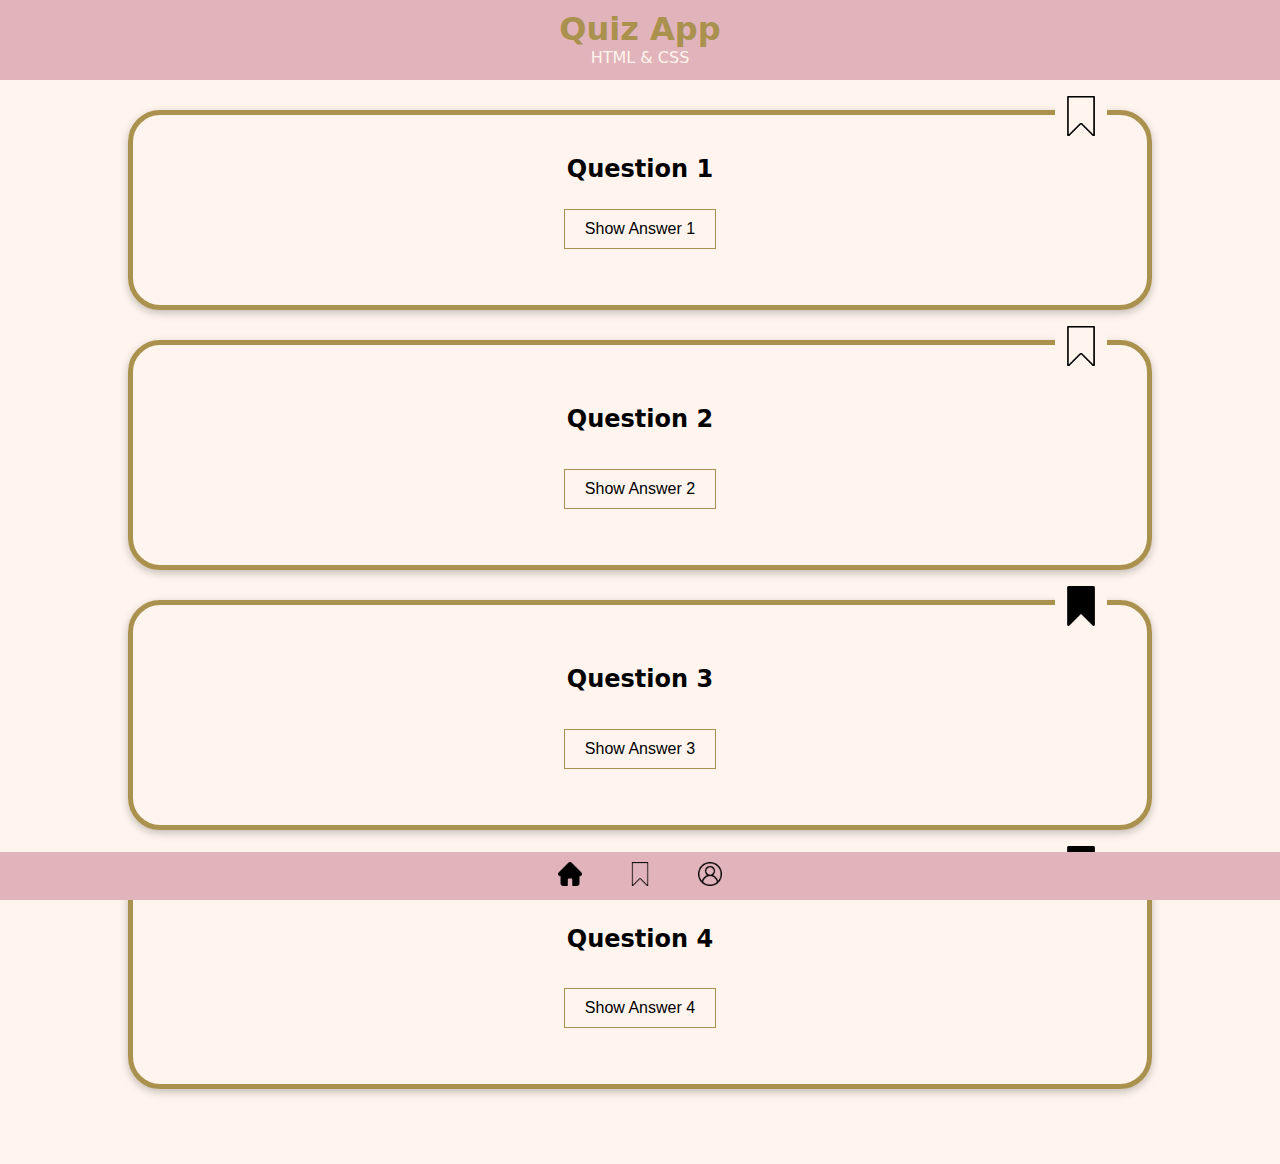
<file: index.html>
<!DOCTYPE html>
<html lang="en">
  <head>
    <meta charset="utf-8" />
    <meta
      name="viewport"
      content="width=device-width, initial-scale=1, shrink-to-fit=no"
    />
    <title>Quiz App</title>
    <link rel="icon" href="files/question.png" type="image/png">
    <link rel="stylesheet" href="styles.css">
  </head>


  <body>

    <header class="header">
      <h1 class="header__heading"> Quiz App</h1>
      <span class="header__text">HTML & CSS</span>
    </header>


    <main>
      <section class="card" id="top">
        <h2 class="card__question">Question 1</h2>
        <button class="card__bookmark">
            <img class="card__bookmark__size" src="files/bookmark_transparent.png" alt="Bookmark">
        </button>
        <p class="card__answer">
          <button>
            Show Answer 1
          </button>
        </p>
      </section>

      <section class="card">
        <h2 class="card__heading">Question 2</h2>
        <button class="card__bookmark">
            <img class="card__bookmark__size" src="files/bookmark_transparent.png" alt="Bookmark">
        </button>
        <p class="card__answer">
          <button>
            Show Answer 2
          </button>
      </section>

      <section class="card">
        <h2 class="card__heading">Question 3</h2>
        <button class="card__bookmark">
            <img class="card__bookmark__size" src="files/bookmark_filled.png" alt="Bookmark">
        </button>
        <p class="card__answer">
          <button>
            Show Answer 3
          </button>
      </section>

      <section class="card">
        <h2 class="card__heading">Question 4</h2>
        <button class="card__bookmark">
            <img class="card__bookmark__size" src="files/bookmark_filled.png" alt="Bookmark">
        </button>
        <p class="card__answer">
          <button>
            Show Answer 4
          </button>
      </section>
     
    </main>

    <footer class="footer">
      <a href="index.html" class="footer__icon" >
        <img src="files/home_filled.png" alt="home">
      </a>
      <a href="bookmarks.html" class="footer__icon">
        <img src="files/bookmark_transparent.png" alt="bookmarked">
      </a>
      <a href="profile.html" class="footer__icon">
        <img src="files/profile.png" alt="profile">
      </a>
    
    </footer>
  </body>
</html>
</file>
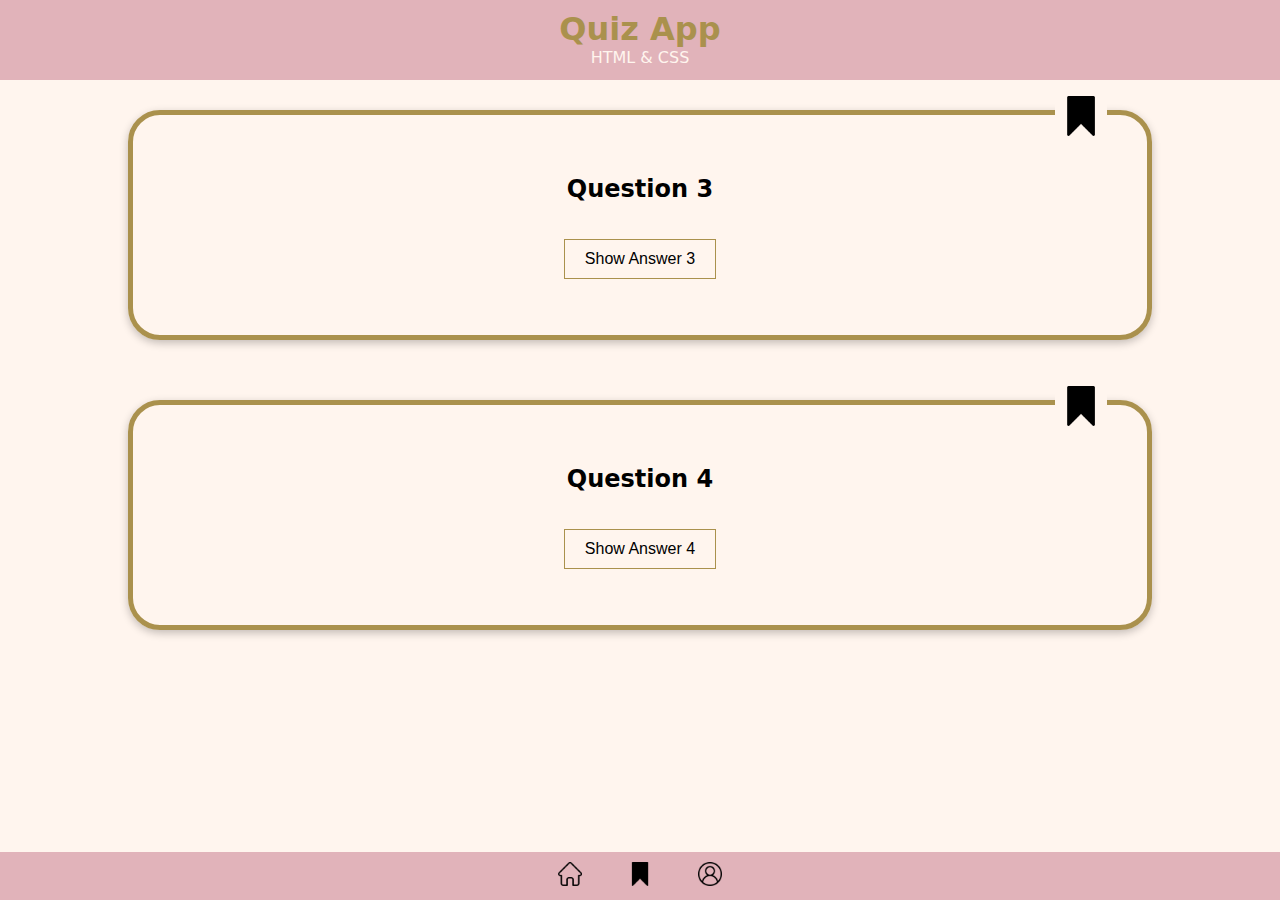
<file: bookmarks.html>
<!DOCTYPE html>
<html lang="en">
  <head>
    <meta charset="utf-8" />
    <meta
      name="viewport"
      content="width=device-width, initial-scale=1, shrink-to-fit=no"
    />
    <title>Quiz App</title>
    <link rel="icon" href="files/question.png" type="image/png">
    <link rel="stylesheet" href="styles.css">
  </head>


  <body>

    <header class="header">
      <h1 class="header__heading"> Quiz App</h1>
      <span class="header__text">HTML & CSS</span>
    </header>

     

      <section class="card">
        <h2 class="card__heading">Question 3</h2>
        <button class="card__bookmark">
            <img class="card__bookmark__size" src="files/bookmark_filled.png" alt="Bookmark">
        </button>
        <p class="card__answer">
          <button>
            Show Answer 3
          </button>
      </section>

      <section class="card">
        <h2 class="card__heading">Question 4</h2>
        <button class="card__bookmark">
            <img class="card__bookmark__size" src="files/bookmark_filled.png" alt="Bookmark">
        </button>
        <p class="card__answer">
          <button>
            Show Answer 4
          </button>
      </section>
     
    </main>

    <footer class="footer">
      <a href="index.html" class="footer__icon" >
        <img src="files/home.png" alt="home">
      </a>
      <a href="bookmarks.html" class="footer__icon">
        <img src="files/bookmark_filled.png" alt="bookmarked">
      </a>
      <a href="profile.html" class="footer__icon">
        <img src="files/profile.png" alt="profile">
      </a>
    
    </footer>
  </body>
</html>
</file>
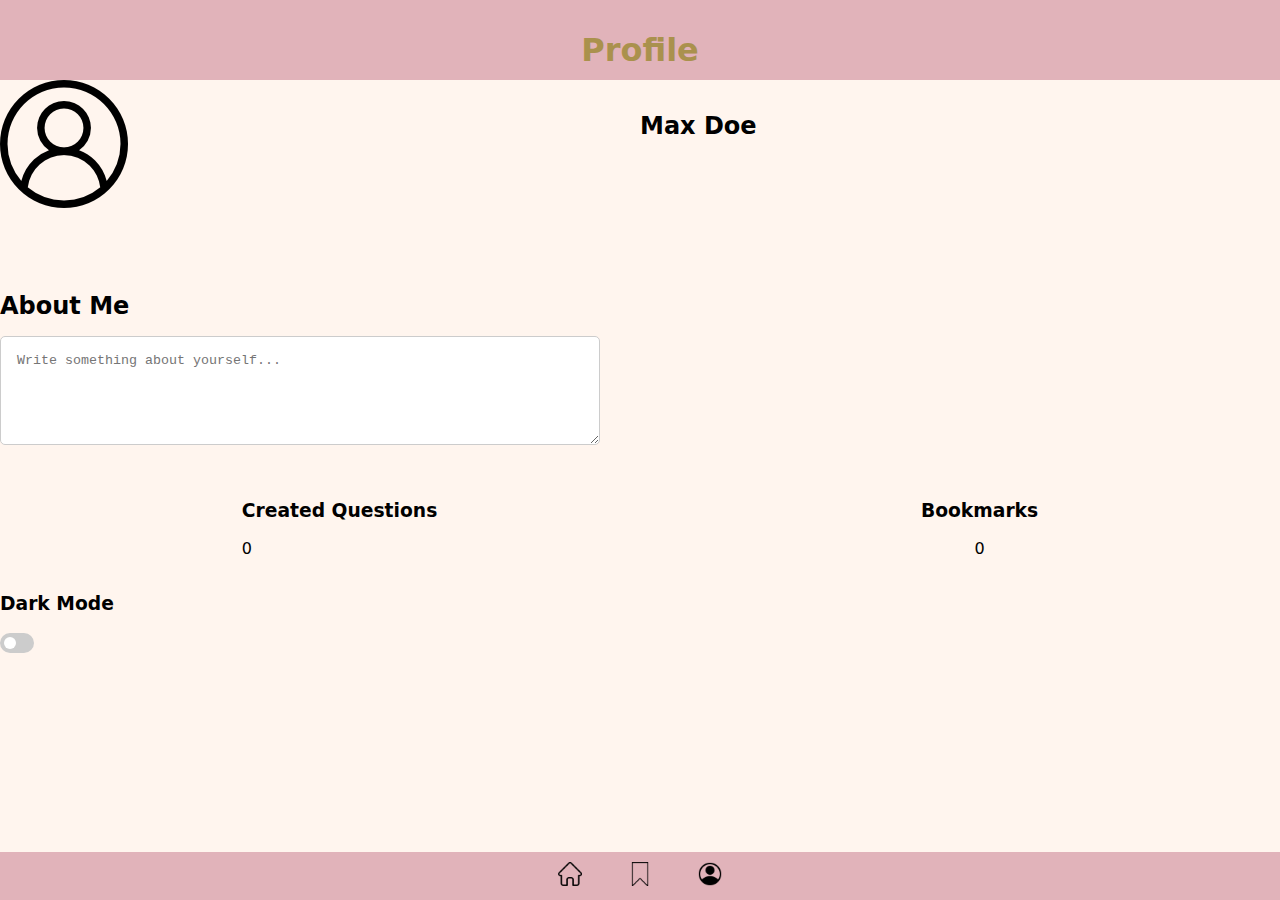
<file: profile.html>
<!DOCTYPE html>
<html lang="en">
<head>
    <meta charset="UTF-8">
    <meta name="viewport" content="width=device-width, initial-scale=1.0">
    <title>Profile Page</title>
    <link rel="stylesheet" href="styles.css">
</head>

<body>
    <header class="header">
        <h1>Profile</h1>
    </header>

    <main >

        <section class="profile>
            <div class="profile__picture">
            <img src="files/profile.png" alt="Profile Picture" id="profilePic">
            </div>
            <div class="profile__name">
                <h2>Max Doe</h2>
            </div>
        </section>
        



        <section class="profile__details">
            <h2>About Me</h2>
            <textarea id="aboutMe" rows="5" placeholder="Write something about yourself..."></textarea>
        </section>
        <section class="counter__questions">
            <div class="stat">
                <h3>Created Questions</h3>
                <p id="questionsCount">0</p>
            </div>
            <div class="counter">
                <h3>Bookmarks</h3>
                <p id="bookmarksCount">0</p>
            </div>
        </section>

        <section>
            <h3>Dark Mode</h3>
            <label class="switch">
                <input type="checkbox" id="darkModeToggle">
                <span class="slider round"></span>
            </label>
           
        </section>
    </main>

   
    <footer class="footer">
        <a href="index.html" class="footer__icon" >
          <img src="files/home.png" alt="home">
        </a>
        <a href="bookmarks.html" class="footer__icon">
          <img src="files/bookmark_transparent.png" alt="bookmarked">
        </a>
        <a href="profile.html" class="footer__icon">
          <img src="files/profile_filled.png" alt="profile">
        </a>
      
      </footer>
</body>
</html>
</file>
<file: styles.css>
*,
*::before,
*::after {
  box-sizing: border-box;
}

:root {
  --pink-color: rgb(225, 179, 186);
  --gold-color: rgb(170, 145, 77);
  --display-color: seashell;
}

body {
  background-color: var(--display-color);
  display: flex;
  flex-direction: column;
  margin: 80px 0 45px 0;
  font-family: system-ui;
}

.header {
  background: var(--pink-color);
  color: var(--gold-color);
  height: 80px;
  padding: 10px;
  position: fixed;
  top: 0;
  left: 0;
  width: 100%;
  z-index: 1000;
  text-align: center;
}

.header__text {
  color: var(--display-color);
}

.header__heading {
  margin: 0;
}

.footer {
  background: var(--pink-color);
  color: var(--gold-color);
  text-align: center;
  height: 48px;
  position: fixed;
  bottom: 0;
  width: 100%;
  display: flex;
  justify-content: center;
  align-items: center;
  gap: 20px; /* Space between icons */
}

.footer__icon {
  display: inline-block;
  width: 20%; /* Adjust as needed to ensure icons fit within the footer */
  max-width: 50px; /* Maximum width for icons */
  height: auto; /* Maintain aspect ratio */
}

.footer__icon img {
  width: 24px;
  height: 24px;
  border: none;
}

.footer__icon :hover {
  opacity: 0.8;
}

.card {
  margin: 30px 10%;
  border: 5px solid var(--gold-color);
  padding: 40px;
  scroll-margin-top: 100px;
  border-radius: 2rem;
  box-shadow: rgba(0, 0, 0, 0.24) 0 3px 8px;
  position: sticky;
  display: flex;
  flex-direction: column;
  align-items: center;
}

.card__bookmark {
  background-color: var(--display-color);
  border: none;
  position: absolute;
  top: -20px;
  right: 40px;
}

.card__bookmark__size {
  width: 40px;
  height: 40px;
  vertical-align: middle;
}

.card__question {
  margin: 0 0 10px 0;
  text-align: center;
}

.card__answer {
  display: flex;
  justify-content: center;
  width: 100%;
}

.card__answer button {
  background-color: var(--display-color);
  border: 1px solid var(--gold-color);
  font-size: 16px;
  padding: 10px 20px;
}

/* PROFILE */

.profile__picture {
  padding: 2rem;
  display: flex;
  flex-direction: column;
  align-items: left;
}

.profile__picture img {
  width: 20%;
  height: 20%;
  position: relative;
  left: 0;
  border-radius: 50%;
}

.profile__name {
  align-items: right;
  position: relative;
  right: -50%;
  top: -120px;
}

.profile__details {
  margin-top: 2rem;
  width: 100%;
  max-width: 600px;
}

.profile__details h2 {
  margin-bottom: 1rem;
}

.profile__details textarea {
  width: 100%;
  padding: 1rem;
  border: 1px solid #ccc;
  border-radius: 5px;
}

.counter__questions {
  margin-top: 2rem;
  display: flex;
  justify-content: space-around;
  width: 100%;
}

.counter {
  text-align: center;
}

/* added from Chat GPT */
.switch {
  position: relative;
  display: inline-block;
  width: 34px;
  height: 20px;
}

.switch input {
  opacity: 0;
  width: 0;
  height: 0;
}

.slider {
  position: absolute;
  cursor: pointer;
  top: 0;
  left: 0;
  right: 0;
  bottom: 0;
  background-color: #ccc;
  transition: 0.4s;
  border-radius: 20px;
}

.slider:before {
  position: absolute;
  content: "";
  height: 12px;
  width: 12px;
  left: 4px;
  bottom: 4px;
  background-color: white;
  transition: 0.4s;
  border-radius: 50%;
}
</file>
